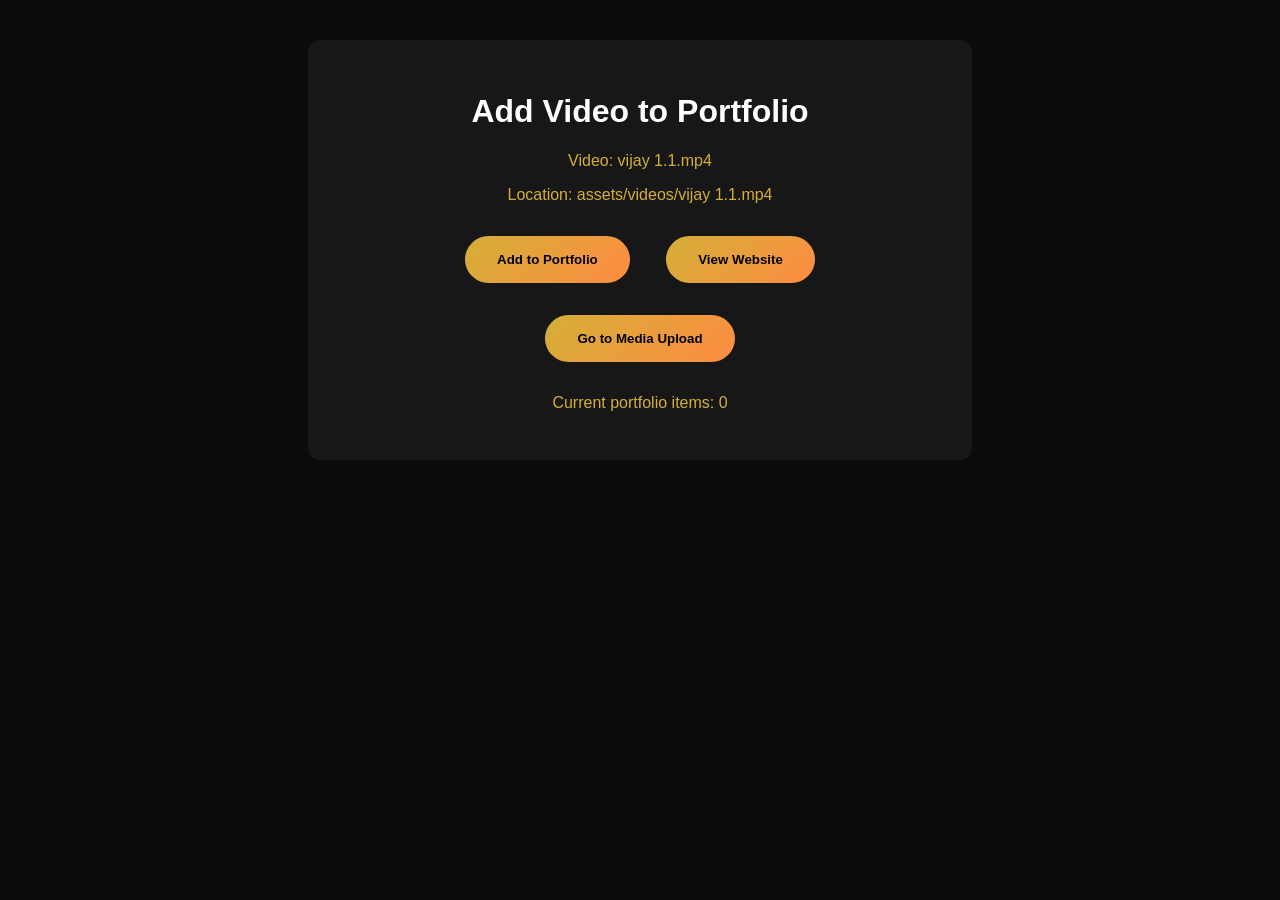
<file: add-video-to-portfolio.html>
<!DOCTYPE html>
<html lang="en">
<head>
    <meta charset="UTF-8">
    <meta name="viewport" content="width=device-width, initial-scale=1.0">
    <title>Add Video to Portfolio</title>
    <style>
        body {
            font-family: Arial, sans-serif;
            background: #0B0B0B;
            color: #fff;
            padding: 2rem;
            text-align: center;
        }
        .container {
            max-width: 600px;
            margin: 0 auto;
            background: rgba(255, 255, 255, 0.05);
            padding: 2rem;
            border-radius: 12px;
        }
        button {
            background: linear-gradient(135deg, #D4AF37, #FF8C42);
            color: #000;
            padding: 1rem 2rem;
            border: none;
            border-radius: 50px;
            font-weight: 700;
            cursor: pointer;
            margin: 1rem;
        }
        button:hover {
            transform: scale(1.05);
        }
        .success {
            color: #4bff4b;
            margin-top: 1rem;
        }
        .info {
            color: #D4AF37;
            margin: 1rem 0;
        }
    </style>
</head>
<body>
    <div class="container">
        <h1>Add Video to Portfolio</h1>
        <p class="info">Video: vijay 1.1.mp4</p>
        <p class="info">Location: assets/videos/vijay 1.1.mp4</p>
        
        <button onclick="addVideoToPortfolio()">Add to Portfolio</button>
        <button onclick="window.location.href='index.html'">View Website</button>
        <button onclick="window.location.href='admin/media-upload.html'">Go to Media Upload</button>
        
        <div id="message"></div>
    </div>
    
    <script>
        function addVideoToPortfolio() {
            // Get existing media
            let uploadedMedia = JSON.parse(localStorage.getItem('uploaded_media')) || [];
            
            // Add video
            const videoData = {
                name: 'vijay 1.1.mp4',
                url: 'assets/videos/vijay 1.1.mp4',
                type: 'video/mp4',
                size: 0, // Unknown size
                timestamp: Date.now(),
                isLocal: true
            };
            
            // Check if already exists
            const exists = uploadedMedia.some(item => item.url === videoData.url);
            
            if (exists) {
                document.getElementById('message').innerHTML = '<p style="color: orange;">⚠️ Video already exists in portfolio!</p>';
            } else {
                uploadedMedia.push(videoData);
                localStorage.setItem('uploaded_media', JSON.stringify(uploadedMedia));
                document.getElementById('message').innerHTML = '<p class="success">✅ Video added to portfolio successfully!</p><p>Refresh the main website to see it.</p>';
            }
        }
        
        // Show current portfolio count
        window.onload = function() {
            const uploadedMedia = JSON.parse(localStorage.getItem('uploaded_media')) || [];
            document.getElementById('message').innerHTML = `<p class="info">Current portfolio items: ${uploadedMedia.length}</p>`;
        }
    </script>
</body>
</html>
</file>
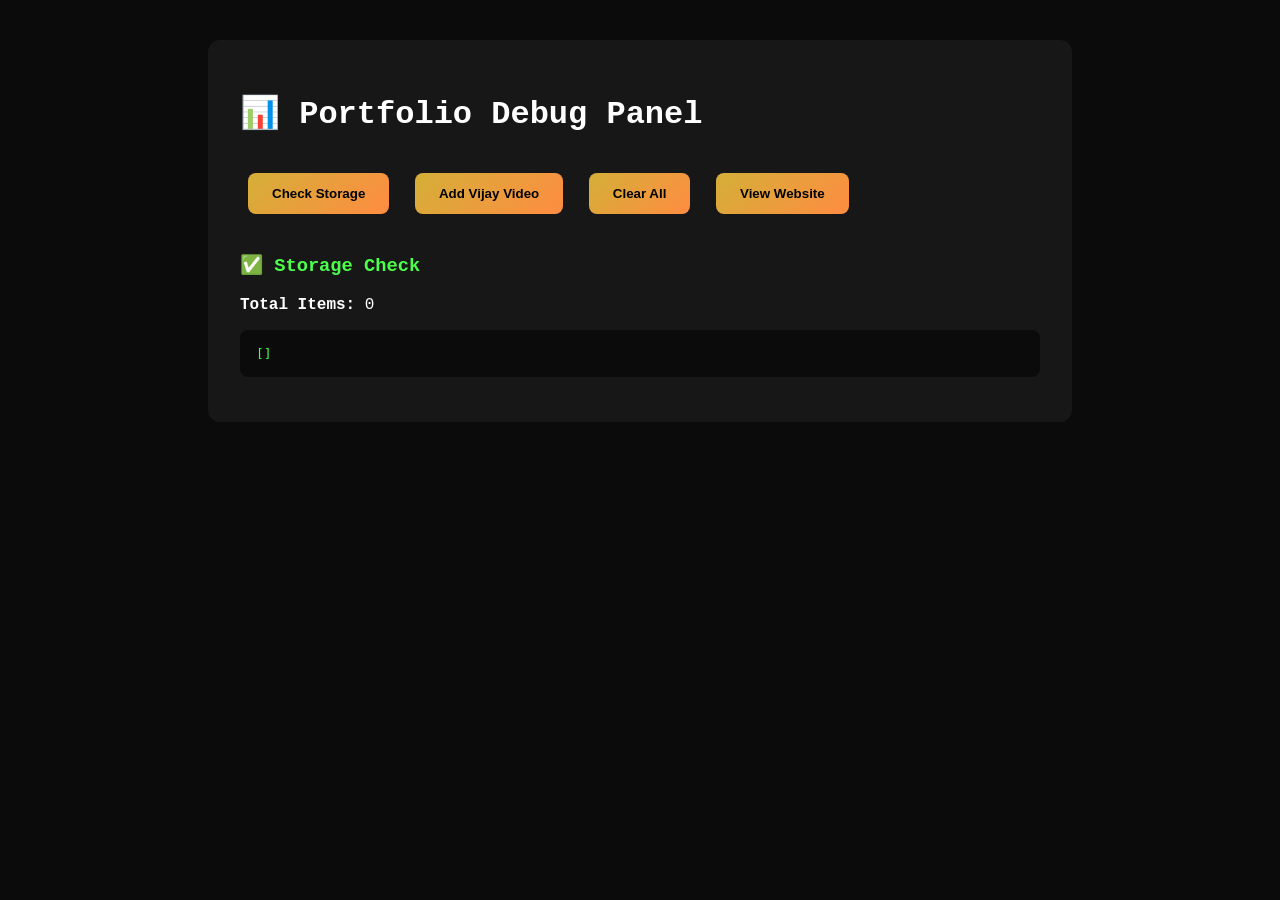
<file: check-portfolio.html>
<!DOCTYPE html>
<html lang="en">
<head>
    <meta charset="UTF-8">
    <meta name="viewport" content="width=device-width, initial-scale=1.0">
    <title>Portfolio Debug</title>
    <style>
        body {
            font-family: 'Courier New', monospace;
            background: #0B0B0B;
            color: #fff;
            padding: 2rem;
        }
        .container {
            max-width: 800px;
            margin: 0 auto;
            background: rgba(255, 255, 255, 0.05);
            padding: 2rem;
            border-radius: 12px;
        }
        button {
            background: linear-gradient(135deg, #D4AF37, #FF8C42);
            color: #000;
            padding: 0.8rem 1.5rem;
            border: none;
            border-radius: 8px;
            font-weight: 700;
            cursor: pointer;
            margin: 0.5rem;
        }
        pre {
            background: rgba(0, 0, 0, 0.5);
            padding: 1rem;
            border-radius: 8px;
            overflow-x: auto;
            color: #4bff4b;
        }
        .success { color: #4bff4b; }
        .error { color: #ff4b4b; }
        .warning { color: #FFD700; }
    </style>
</head>
<body>
    <div class="container">
        <h1>📊 Portfolio Debug Panel</h1>
        
        <div style="margin: 2rem 0;">
            <button onclick="checkStorage()">Check Storage</button>
            <button onclick="addVijayVideo()">Add Vijay Video</button>
            <button onclick="clearStorage()">Clear All</button>
            <button onclick="window.location.href='index.html'">View Website</button>
        </div>
        
        <div id="output"></div>
    </div>
    
    <script>
        function checkStorage() {
            const output = document.getElementById('output');
            const uploadedMedia = JSON.parse(localStorage.getItem('uploaded_media')) || [];
            
            output.innerHTML = `
                <h3 class="success">✅ Storage Check</h3>
                <p><strong>Total Items:</strong> ${uploadedMedia.length}</p>
                <pre>${JSON.stringify(uploadedMedia, null, 2)}</pre>
            `;
        }
        
        function addVijayVideo() {
            let uploadedMedia = JSON.parse(localStorage.getItem('uploaded_media')) || [];
            
            const vijayVideo = {
                name: 'vijay 1.1.mp4',
                url: 'assets/videos/vijay 1.1.mp4',
                type: 'video/mp4',
                size: 0,
                timestamp: Date.now(),
                isLocal: true,
                isProjectFile: true
            };
            
            // Check if exists
            const exists = uploadedMedia.some(item => item.url === vijayVideo.url);
            
            if (exists) {
                document.getElementById('output').innerHTML = `
                    <h3 class="warning">⚠️ Already Exists</h3>
                    <p>Vijay video is already in portfolio</p>
                `;
            } else {
                uploadedMedia.push(vijayVideo);
                localStorage.setItem('uploaded_media', JSON.stringify(uploadedMedia));
                
                document.getElementById('output').innerHTML = `
                    <h3 class="success">✅ Added Successfully</h3>
                    <p>Vijay video added to portfolio</p>
                    <p><strong>Total Items:</strong> ${uploadedMedia.length}</p>
                `;
            }
            
            setTimeout(checkStorage, 1000);
        }
        
        function clearStorage() {
            if (confirm('Clear all portfolio items?')) {
                localStorage.removeItem('uploaded_media');
                document.getElementById('output').innerHTML = `
                    <h3 class="success">✅ Cleared</h3>
                    <p>All portfolio items removed</p>
                `;
            }
        }
        
        // Auto-check on load
        window.onload = checkStorage;
    </script>
</body>
</html>
</file>
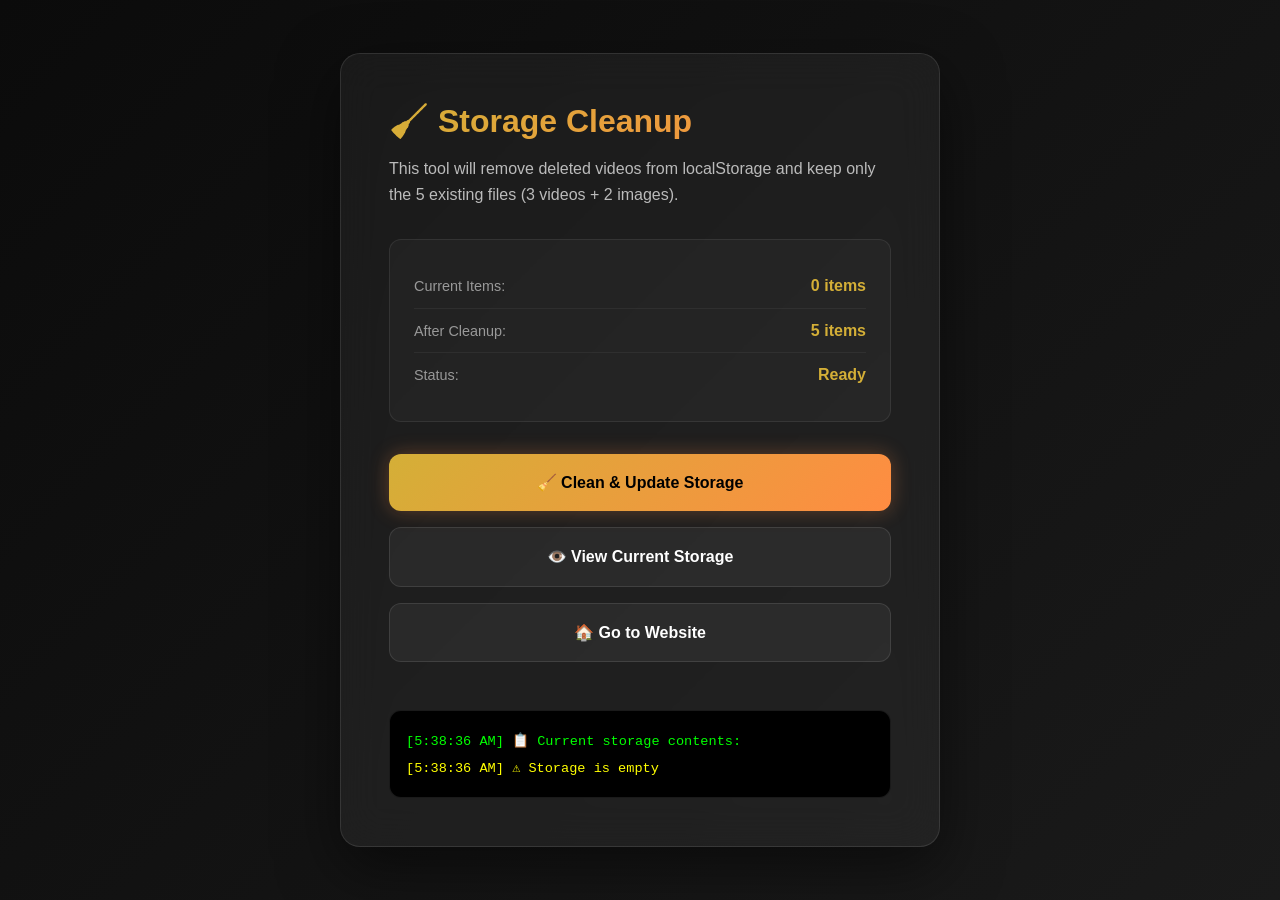
<file: cleanup-storage.html>
<!DOCTYPE html>
<html lang="en">
<head>
    <meta charset="UTF-8">
    <meta name="viewport" content="width=device-width, initial-scale=1.0">
    <title>Cleanup Storage - PHOTOLOGY</title>
    <style>
        * {
            margin: 0;
            padding: 0;
            box-sizing: border-box;
        }
        
        body {
            font-family: 'Arial', sans-serif;
            background: linear-gradient(135deg, #0B0B0B, #1a1a1a);
            color: #fff;
            min-height: 100vh;
            display: flex;
            align-items: center;
            justify-content: center;
            padding: 2rem;
        }
        
        .container {
            max-width: 600px;
            width: 100%;
            background: rgba(255, 255, 255, 0.05);
            backdrop-filter: blur(20px);
            border: 1px solid rgba(255, 255, 255, 0.1);
            border-radius: 20px;
            padding: 3rem;
            box-shadow: 0 20px 60px rgba(0, 0, 0, 0.5);
        }
        
        h1 {
            font-size: 2rem;
            margin-bottom: 1rem;
            background: linear-gradient(135deg, #D4AF37, #FF8C42);
            -webkit-background-clip: text;
            -webkit-text-fill-color: transparent;
            background-clip: text;
        }
        
        p {
            color: #bbb;
            margin-bottom: 2rem;
            line-height: 1.6;
        }
        
        .status {
            background: rgba(255, 255, 255, 0.03);
            border: 1px solid rgba(255, 255, 255, 0.08);
            border-radius: 12px;
            padding: 1.5rem;
            margin-bottom: 2rem;
        }
        
        .status-item {
            display: flex;
            justify-content: space-between;
            align-items: center;
            padding: 0.8rem 0;
            border-bottom: 1px solid rgba(255, 255, 255, 0.05);
        }
        
        .status-item:last-child {
            border-bottom: none;
        }
        
        .status-label {
            color: #999;
            font-size: 0.9rem;
        }
        
        .status-value {
            color: #D4AF37;
            font-weight: 600;
        }
        
        .btn {
            width: 100%;
            padding: 1.2rem;
            border: none;
            border-radius: 12px;
            font-size: 1rem;
            font-weight: 700;
            cursor: pointer;
            transition: all 0.3s ease;
            margin-bottom: 1rem;
        }
        
        .btn-primary {
            background: linear-gradient(135deg, #D4AF37, #FF8C42);
            color: #000;
            box-shadow: 0 0 20px rgba(255, 140, 66, 0.3);
        }
        
        .btn-primary:hover {
            transform: translateY(-2px);
            box-shadow: 0 0 30px rgba(255, 140, 66, 0.5);
        }
        
        .btn-secondary {
            background: rgba(255, 255, 255, 0.05);
            color: #fff;
            border: 1px solid rgba(255, 255, 255, 0.1);
        }
        
        .btn-secondary:hover {
            background: rgba(255, 255, 255, 0.08);
        }
        
        .log {
            background: #000;
            border: 1px solid rgba(255, 255, 255, 0.1);
            border-radius: 12px;
            padding: 1rem;
            margin-top: 2rem;
            max-height: 200px;
            overflow-y: auto;
            font-family: 'Courier New', monospace;
            font-size: 0.85rem;
            display: none;
        }
        
        .log.show {
            display: block;
        }
        
        .log-item {
            padding: 0.3rem 0;
            color: #0f0;
        }
        
        .log-item.error {
            color: #f00;
        }
        
        .log-item.warning {
            color: #ff0;
        }
    </style>
</head>
<body>
    <div class="container">
        <h1>🧹 Storage Cleanup</h1>
        <p>This tool will remove deleted videos from localStorage and keep only the 5 existing files (3 videos + 2 images).</p>
        
        <div class="status">
            <div class="status-item">
                <span class="status-label">Current Items:</span>
                <span class="status-value" id="currentCount">Loading...</span>
            </div>
            <div class="status-item">
                <span class="status-label">After Cleanup:</span>
                <span class="status-value">5 items</span>
            </div>
            <div class="status-item">
                <span class="status-label">Status:</span>
                <span class="status-value" id="status">Ready</span>
            </div>
        </div>
        
        <button class="btn btn-primary" onclick="cleanupStorage()">
            🧹 Clean & Update Storage
        </button>
        
        <button class="btn btn-secondary" onclick="viewCurrent()">
            👁️ View Current Storage
        </button>
        
        <button class="btn btn-secondary" onclick="goToWebsite()">
            🏠 Go to Website
        </button>
        
        <div class="log" id="log"></div>
    </div>
    
    <script>
        // Correct file list (only existing files)
        const correctVideos = [
            'vijay 1.1.mp4',
            '3.mp4',
            'lagan geet highlight 1.mp4'
        ];
        
        const correctImages = [
            { name: '_sufi night ( birthdat ).jpg', type: 'image/jpeg' },
            { name: '_hanumant events officia poster.png', type: 'image/png' }
        ];
        
        // Deleted videos to remove
        const deletedVideos = [
            'ayush 1.mp4',
            'chintan jumkha.mp4',
            'deepak 1.mp4',
            'jara so 0.mp4',
            'vanadan.mp4',
            'HELLO SURAT 1.1.mp4',
            'himaksh.mp4'
        ];
        
        function log(message, type = 'info') {
            const logDiv = document.getElementById('log');
            logDiv.classList.add('show');
            const item = document.createElement('div');
            item.className = `log-item ${type}`;
            item.textContent = `[${new Date().toLocaleTimeString()}] ${message}`;
            logDiv.appendChild(item);
            logDiv.scrollTop = logDiv.scrollHeight;
        }
        
        function updateCount() {
            const media = JSON.parse(localStorage.getItem('uploaded_media')) || [];
            document.getElementById('currentCount').textContent = `${media.length} items`;
        }
        
        function cleanupStorage() {
            log('🧹 Starting cleanup...', 'info');
            document.getElementById('status').textContent = 'Cleaning...';
            
            // Get current media
            const currentMedia = JSON.parse(localStorage.getItem('uploaded_media')) || [];
            log(`📊 Found ${currentMedia.length} items in storage`, 'info');
            
            // Create new clean list
            const cleanMedia = [];
            
            // Add correct videos
            correctVideos.forEach(videoName => {
                const videoPath = `assets/videos/${videoName}`;
                
                // Check if already exists
                const exists = currentMedia.find(item => item.url === videoPath);
                
                if (exists) {
                    log(`✅ Keeping: ${videoName}`, 'info');
                    cleanMedia.push(exists);
                } else {
                    log(`➕ Adding: ${videoName}`, 'info');
                    cleanMedia.push({
                        name: videoName,
                        url: videoPath,
                        type: 'video/mp4',
                        size: 0,
                        timestamp: Date.now(),
                        isLocal: true,
                        isProjectFile: true
                    });
                }
            });
            
            // Add correct images
            correctImages.forEach(image => {
                const imagePath = `assets/images/${image.name}`;
                
                // Check if already exists
                const exists = currentMedia.find(item => item.url === imagePath);
                
                if (exists) {
                    log(`✅ Keeping: ${image.name}`, 'info');
                    cleanMedia.push(exists);
                } else {
                    log(`➕ Adding: ${image.name}`, 'info');
                    cleanMedia.push({
                        name: image.name,
                        url: imagePath,
                        type: image.type,
                        size: 0,
                        timestamp: Date.now(),
                        isLocal: true,
                        isProjectFile: true
                    });
                }
            });
            
            // Log removed items
            currentMedia.forEach(item => {
                const isCorrect = cleanMedia.find(clean => clean.url === item.url);
                if (!isCorrect) {
                    log(`🗑️ Removing: ${item.name}`, 'warning');
                }
            });
            
            // Save clean list
            localStorage.setItem('uploaded_media', JSON.stringify(cleanMedia));
            
            log(`✅ Cleanup complete! Now ${cleanMedia.length} items`, 'info');
            document.getElementById('status').textContent = 'Complete!';
            updateCount();
            
            setTimeout(() => {
                alert('✅ Storage cleaned successfully!\n\n' +
                      `Removed: ${currentMedia.length - cleanMedia.length} items\n` +
                      `Current: ${cleanMedia.length} items (3 videos + 2 images)\n\n` +
                      'Refresh the website to see changes.');
            }, 500);
        }
        
        function viewCurrent() {
            const media = JSON.parse(localStorage.getItem('uploaded_media')) || [];
            log('📋 Current storage contents:', 'info');
            
            if (media.length === 0) {
                log('⚠️ Storage is empty', 'warning');
            } else {
                media.forEach((item, index) => {
                    log(`${index + 1}. ${item.name} (${item.type})`, 'info');
                });
            }
        }
        
        function goToWebsite() {
            window.location.href = 'index.html';
        }
        
        // Update count on load
        updateCount();
        
        // Auto-log current status
        setTimeout(() => {
            viewCurrent();
        }, 500);
    </script>
</body>
</html>
</file>
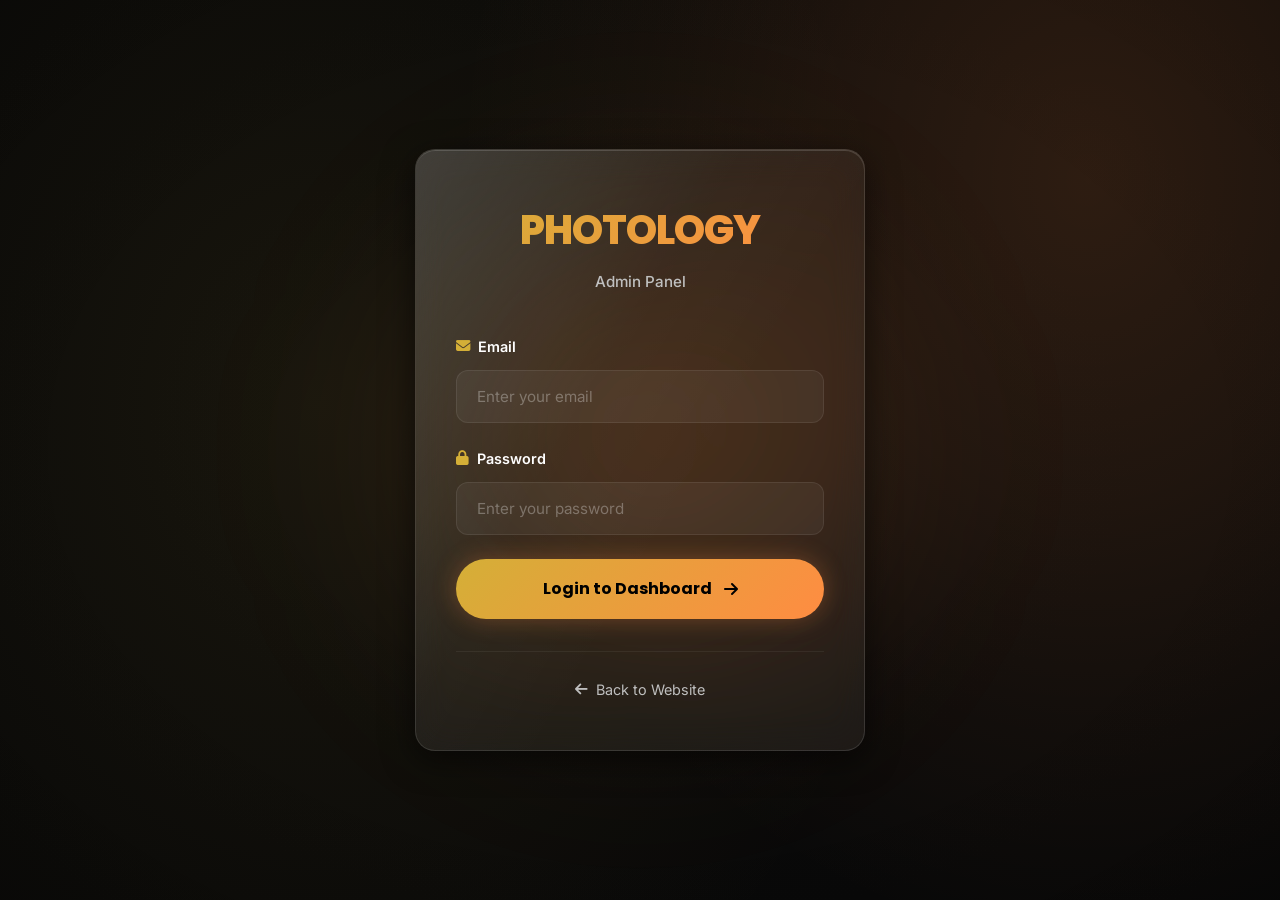
<file: admin/login.html>
<!DOCTYPE html>
<html lang="en">
<head>
    <meta charset="UTF-8">
    <meta name="viewport" content="width=device-width, initial-scale=1.0">
    <title>Admin Login - PHOTOLOGY</title>
    <link rel="stylesheet" href="admin-style.css">
    <link rel="preconnect" href="https://fonts.googleapis.com">
    <link rel="preconnect" href="https://fonts.gstatic.com" crossorigin>
    <link href="https://fonts.googleapis.com/css2?family=Poppins:wght@300;400;500;600;700;800;900&family=Inter:wght@300;400;500;600;700&display=swap" rel="stylesheet">
    <link rel="stylesheet" href="https://cdnjs.cloudflare.com/ajax/libs/font-awesome/6.4.0/css/all.min.css">
</head>
<body>
    <div class="login-wrapper">
        <!-- Background Glow -->
        <div class="background-glow"></div>
        
        <!-- Login Container -->
        <div class="login-container glass-card">
            <div class="login-header">
                <h1 class="logo">PHOTOLOGY</h1>
                <p class="subtitle">Admin Panel</p>
            </div>
            
            <form class="login-form" id="loginForm">
                <div class="form-group">
                    <label for="email">
                        <i class="fas fa-envelope"></i>
                        Email
                    </label>
                    <input type="email" id="email" placeholder="Enter your email" required>
                </div>
                
                <div class="form-group">
                    <label for="password">
                        <i class="fas fa-lock"></i>
                        Password
                    </label>
                    <input type="password" id="password" placeholder="Enter your password" required>
                </div>
                
                <button type="submit" class="login-button">
                    <span>Login to Dashboard</span>
                    <i class="fas fa-arrow-right"></i>
                </button>
            </form>
            
            <div class="login-footer">
                <a href="../index.html" class="back-link">
                    <i class="fas fa-arrow-left"></i>
                    Back to Website
                </a>
            </div>
        </div>
        
        <!-- Success Toast -->
        <div class="error-toast" id="successToast" style="background: rgba(75, 255, 75, 0.15); border-color: rgba(75, 255, 75, 0.3);">
            <i class="fas fa-check-circle" style="color: #4bff4b;"></i>
            <span id="successMessage" style="color: #4bff4b;">Login successful!</span>
        </div>
    </div>
    
    <!-- Login Script -->
    <script>
        const loginForm = document.getElementById('loginForm');
        const successToast = document.getElementById('successToast');
        
        // Check if already logged in
        const isLoggedIn = localStorage.getItem('photology_admin_logged_in');
        if (isLoggedIn === 'true') {
            window.location.href = 'dashboard.html';
        }
        
        // Fixed Admin Credentials
        const ADMIN_EMAIL = 'pranavgiri81412@gmail.com';
        const ADMIN_PASSWORD = 'Pranav4818';
        
        loginForm.addEventListener('submit', async (e) => {
            e.preventDefault();
            
            const email = document.getElementById('email').value;
            const password = document.getElementById('password').value;
            const submitButton = loginForm.querySelector('.login-button');
            
            // Disable button
            submitButton.disabled = true;
            submitButton.innerHTML = '<span>Logging in...</span><i class="fas fa-spinner fa-spin"></i>';
            
            // Validate credentials
            setTimeout(() => {
                if (email === ADMIN_EMAIL && password === ADMIN_PASSWORD) {
                    // Store login state
                    localStorage.setItem('photology_admin_logged_in', 'true');
                    localStorage.setItem('photology_admin_email', email);
                    
                    // Show success message
                    successToast.classList.add('show');
                    
                    // Redirect to dashboard
                    setTimeout(() => {
                        window.location.href = 'dashboard.html';
                    }, 1000);
                } else {
                    // Show error
                    alert('❌ Invalid credentials!\n\nEmail: pranavgiri81412@gmail.com\nPassword: Pranav4818');
                    
                    // Re-enable button
                    submitButton.disabled = false;
                    submitButton.innerHTML = '<span>Login to Dashboard</span><i class="fas fa-arrow-right"></i>';
                }
            }, 800);
        });
    </script>
</body>
</html>
</file>
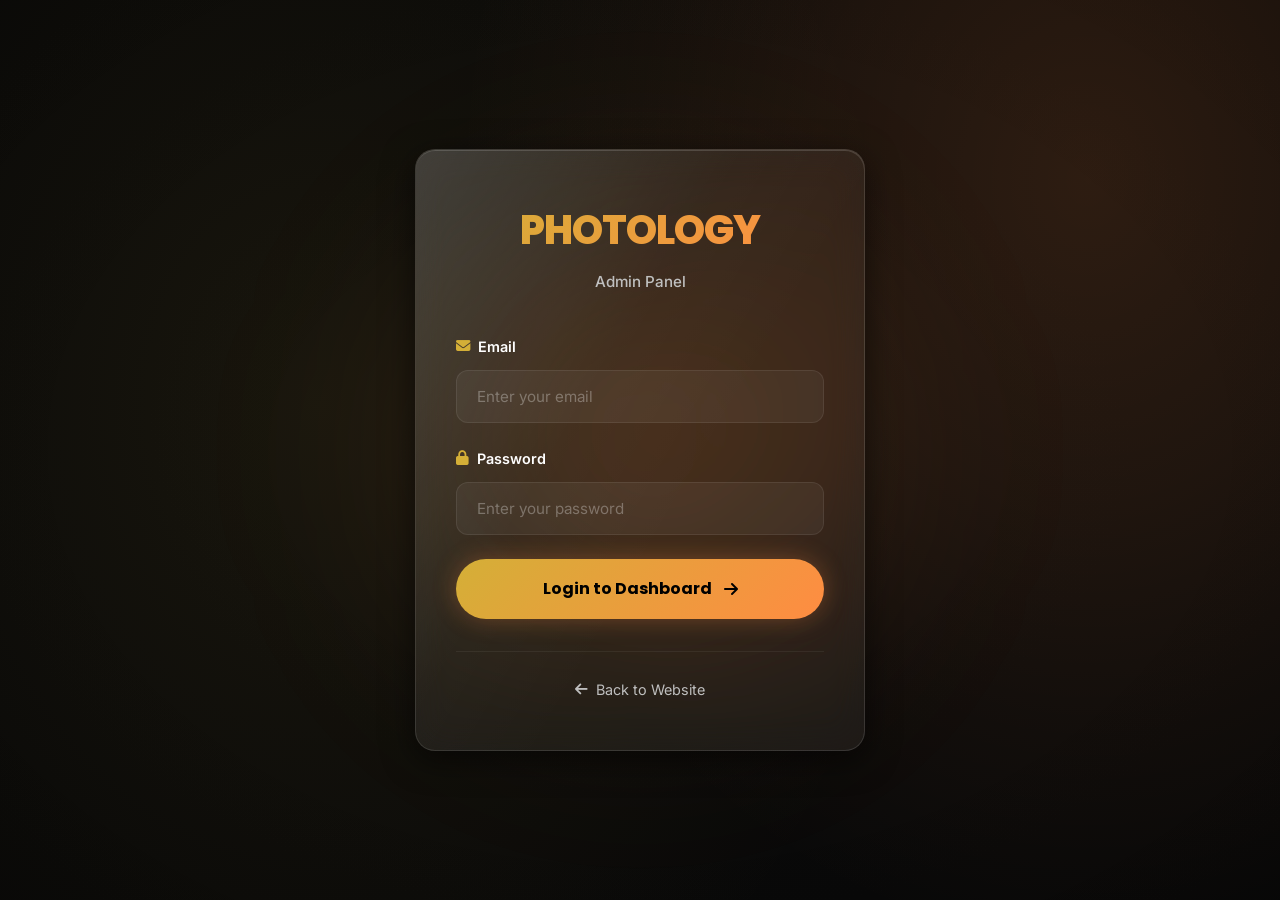
<file: admin/pricing.html>
<!DOCTYPE html>
<html lang="en">
<head>
    <meta charset="UTF-8">
    <meta name="viewport" content="width=device-width, initial-scale=1.0">
    <title>Pricing - PHOTOLOGY Admin</title>
    <link rel="stylesheet" href="admin-style.css">
    <link rel="preconnect" href="https://fonts.googleapis.com">
    <link rel="preconnect" href="https://fonts.gstatic.com" crossorigin>
    <link href="https://fonts.googleapis.com/css2?family=Poppins:wght@300;400;500;600;700;800;900&family=Inter:wght@300;400;500;600;700&display=swap" rel="stylesheet">
    <link rel="stylesheet" href="https://cdnjs.cloudflare.com/ajax/libs/font-awesome/6.4.0/css/all.min.css">
</head>
<body>
    <div class="dashboard-wrapper">
        <!-- Sidebar -->
        <aside class="sidebar">
            <div class="sidebar-header">
                <h1 class="sidebar-logo">PHOTOLOGY</h1>
                <p class="sidebar-subtitle">Admin Panel</p>
            </div>
            
            <nav>
                <ul class="sidebar-nav">
                    <li class="nav-item">
                        <a href="dashboard.html" class="nav-link">
                            <i class="fas fa-chart-line"></i>
                            <span>Dashboard</span>
                        </a>
                    </li>
                    <li class="nav-item">
                        <a href="messages.html" class="nav-link">
                            <i class="fas fa-envelope"></i>
                            <span>Messages</span>
                        </a>
                    </li>
                    <li class="nav-item">
                        <a href="media-upload.html" class="nav-link">
                            <i class="fas fa-cloud-upload-alt"></i>
                            <span>Media Upload</span>
                        </a>
                    </li>
                    <li class="nav-item">
                        <a href="pricing.html" class="nav-link active">
                            <i class="fas fa-tag"></i>
                            <span>Pricing</span>
                        </a>
                    </li>
                    <li class="nav-item">
                        <a href="settings.html" class="nav-link">
                            <i class="fas fa-cog"></i>
                            <span>Settings</span>
                        </a>
                    </li>
                </ul>
            </nav>
            
            <button class="logout-button" id="logoutBtn">
                <i class="fas fa-sign-out-alt"></i>
                <span>Logout</span>
            </button>
        </aside>
        
        <!-- Main Content -->
        <main class="main-content">
            <div class="content-header">
                <h1 class="page-title">Pricing Management</h1>
                <p class="page-subtitle">Update your pricing plans</p>
            </div>
            
            <!-- Pricing Plans -->
            <div class="content-section">
                <div class="stats-grid" id="pricingGrid">
                    <!-- Pricing cards will be loaded here -->
                </div>
            </div>
        </main>
    </div>
    
    <!-- Edit Modal -->
    <div class="modal" id="pricingModal">
        <div class="modal-content glass-card">
            <div class="modal-header">
                <h2 class="modal-title">Edit Pricing Plan</h2>
                <button class="close-modal" onclick="closeModal()">
                    <i class="fas fa-times"></i>
                </button>
            </div>
            
            <form class="modal-form" id="pricingForm">
                <input type="hidden" id="planIndex">
                
                <div class="form-group">
                    <label for="planName">Plan Name</label>
                    <input type="text" id="planName" required>
                </div>
                
                <div class="form-group">
                    <label for="planFeatures">Features (one per line)</label>
                    <textarea id="planFeatures" rows="6" required></textarea>
                </div>
                
                <div class="modal-actions">
                    <button type="submit" class="btn-primary">
                        <i class="fas fa-save"></i> Save Changes
                    </button>
                    <button type="button" class="btn-secondary" onclick="closeModal()">
                        Cancel
                    </button>
                </div>
            </form>
        </div>
    </div>
    
    <script>
        // Check authentication
        const isLoggedIn = localStorage.getItem('photology_admin_logged_in');
        if (isLoggedIn !== 'true') {
            window.location.href = 'login.html';
        }
        
        // Logout
        document.getElementById('logoutBtn').addEventListener('click', () => {
            localStorage.removeItem('photology_admin_logged_in');
            localStorage.removeItem('photology_admin_email');
            window.location.href = 'login.html';
        });
        
        // Pricing data
        let pricingPlans = JSON.parse(localStorage.getItem('pricing_plans')) || [
            {
                name: 'Starter',
                features: ['10 Reels', 'Basic Editing', 'Color Grading', 'Music & SFX'],
                featured: false
            },
            {
                name: 'Growth',
                features: ['20 Reels', 'Advanced Editing', 'Content Strategy', 'Posting Schedule', 'Analytics Report'],
                featured: true
            },
            {
                name: 'Premium',
                features: ['Full Shoot + Reels', 'Premium Editing', 'Influencer Marketing', 'Campaign Management', 'Dedicated Manager'],
                featured: false
            }
        ];
        
        function displayPricing() {
            const grid = document.getElementById('pricingGrid');
            
            grid.innerHTML = pricingPlans.map((plan, index) => `
                <div class="glass-card" style="padding: 2rem; ${plan.featured ? 'border: 2px solid var(--gold);' : ''}">
                    ${plan.featured ? '<div style="position: absolute; top: -12px; left: 50%; transform: translateX(-50%); background: linear-gradient(135deg, var(--gold), var(--orange)); color: #000; padding: 0.4rem 1rem; border-radius: 50px; font-weight: 700; font-size: 0.75rem;">POPULAR</div>' : ''}
                    <h3 style="font-family: Poppins; font-size: 1.5rem; font-weight: 700; color: var(--gold); margin-bottom: 1.5rem; text-align: center;">
                        ${plan.name}
                    </h3>
                    <ul style="list-style: none; margin-bottom: 2rem;">
                        ${plan.features.map(f => `
                            <li style="padding: 0.75rem 0; border-bottom: 1px solid rgba(255,255,255,0.06); color: var(--text-secondary); display: flex; align-items: center; gap: 0.75rem;">
                                <i class="fas fa-check" style="color: var(--gold);"></i>
                                ${f}
                            </li>
                        `).join('')}
                    </ul>
                    <button class="btn-edit" onclick="editPlan(${index})" style="width: 100%;">
                        <i class="fas fa-edit"></i> Edit Plan
                    </button>
                </div>
            `).join('');
        }
        
        function editPlan(index) {
            const plan = pricingPlans[index];
            document.getElementById('planIndex').value = index;
            document.getElementById('planName').value = plan.name;
            document.getElementById('planFeatures').value = plan.features.join('\n');
            document.getElementById('pricingModal').classList.add('active');
        }
        
        function closeModal() {
            document.getElementById('pricingModal').classList.remove('active');
        }
        
        document.getElementById('pricingForm').addEventListener('submit', (e) => {
            e.preventDefault();
            
            const index = document.getElementById('planIndex').value;
            const name = document.getElementById('planName').value;
            const features = document.getElementById('planFeatures').value.split('\n').filter(f => f.trim());
            
            pricingPlans[index].name = name;
            pricingPlans[index].features = features;
            
            localStorage.setItem('pricing_plans', JSON.stringify(pricingPlans));
            displayPricing();
            closeModal();
            
            // Trigger storage event for main website
            window.dispatchEvent(new StorageEvent('storage', {
                key: 'pricing_plans',
                newValue: JSON.stringify(pricingPlans)
            }));
            
            alert('Pricing updated! Refresh the main website to see changes.');
        });
        
        // Load pricing on page load
        displayPricing();
    </script>
</body>
</html>
</file>
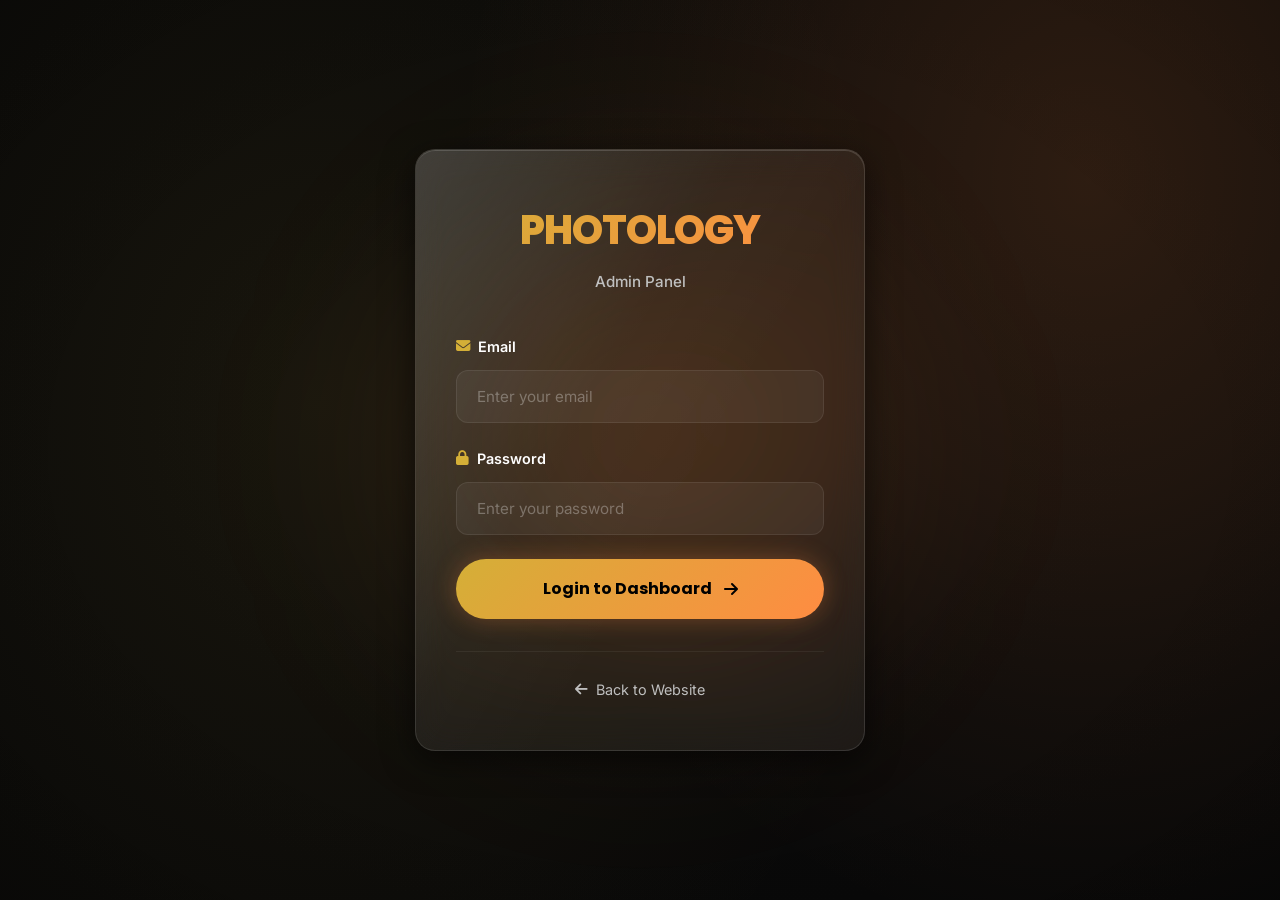
<file: admin/settings.html>
<!DOCTYPE html>
<html lang="en">
<head>
    <meta charset="UTF-8">
    <meta name="viewport" content="width=device-width, initial-scale=1.0">
    <title>Settings - PHOTOLOGY Admin</title>
    <link rel="stylesheet" href="admin-style.css">
    <link rel="preconnect" href="https://fonts.googleapis.com">
    <link rel="preconnect" href="https://fonts.gstatic.com" crossorigin>
    <link href="https://fonts.googleapis.com/css2?family=Poppins:wght@300;400;500;600;700;800;900&family=Inter:wght@300;400;500;600;700&display=swap" rel="stylesheet">
    <link rel="stylesheet" href="https://cdnjs.cloudflare.com/ajax/libs/font-awesome/6.4.0/css/all.min.css">
    
    <style>
        /* Settings Specific Styles */
        .settings-tabs {
            display: flex;
            gap: 1rem;
            margin-bottom: 2rem;
            overflow-x: auto;
            padding-bottom: 0.5rem;
        }
        
        .settings-tabs::-webkit-scrollbar {
            height: 4px;
        }
        
        .settings-tabs::-webkit-scrollbar-track {
            background: rgba(255, 255, 255, 0.05);
            border-radius: 4px;
        }
        
        .settings-tabs::-webkit-scrollbar-thumb {
            background: var(--gold);
            border-radius: 4px;
        }
        
        .tab-button {
            padding: 0.9rem 1.75rem;
            background: rgba(255, 255, 255, 0.04);
            border: 1px solid rgba(255, 255, 255, 0.08);
            border-radius: 12px;
            color: var(--text-secondary);
            font-weight: 600;
            cursor: pointer;
            transition: all 0.3s ease;
            white-space: nowrap;
            display: flex;
            align-items: center;
            gap: 0.5rem;
        }
        
        .tab-button:hover {
            background: rgba(255, 255, 255, 0.06);
            color: var(--text-primary);
        }
        
        .tab-button.active {
            background: rgba(212, 175, 55, 0.15);
            border-color: var(--gold);
            color: var(--gold);
            box-shadow: 0 0 20px rgba(212, 175, 55, 0.2);
        }
        
        .tab-content {
            display: none;
        }
        
        .tab-content.active {
            display: block;
            animation: fadeIn 0.4s ease;
        }
        
        @keyframes fadeIn {
            from {
                opacity: 0;
                transform: translateY(10px);
            }
            to {
                opacity: 1;
                transform: translateY(0);
            }
        }
        
        .settings-grid {
            display: grid;
            grid-template-columns: repeat(auto-fit, minmax(300px, 1fr));
            gap: 1.5rem;
        }
        
        .settings-card {
            padding: 2rem;
        }
        
        .settings-card h3 {
            font-family: 'Poppins', sans-serif;
            font-size: 1.25rem;
            font-weight: 700;
            color: var(--text-primary);
            margin-bottom: 0.5rem;
            display: flex;
            align-items: center;
            gap: 0.75rem;
        }
        
        .settings-card h3 i {
            color: var(--gold);
            font-size: 1.1rem;
        }
        
        .settings-card p {
            color: var(--text-secondary);
            font-size: 0.9rem;
            margin-bottom: 1.5rem;
        }
        
        .settings-form {
            display: flex;
            flex-direction: column;
            gap: 1.25rem;
        }
        
        .form-row {
            display: flex;
            flex-direction: column;
            gap: 0.5rem;
        }
        
        .form-row label {
            color: var(--text-primary);
            font-weight: 600;
            font-size: 0.9rem;
        }
        
        .form-row input,
        .form-row textarea {
            padding: 0.9rem 1.25rem;
            background: rgba(255, 255, 255, 0.05);
            border: 1px solid rgba(255, 255, 255, 0.08);
            border-radius: 12px;
            color: var(--text-primary);
            font-family: 'Inter', sans-serif;
            font-size: 0.95rem;
            transition: all 0.3s ease;
        }
        
        .form-row textarea {
            resize: vertical;
            min-height: 100px;
        }
        
        .form-row input:focus,
        .form-row textarea:focus {
            outline: none;
            border-color: var(--gold);
            box-shadow: 0 0 20px rgba(212, 175, 55, 0.2);
        }
        
        .save-button {
            padding: 1rem 2rem;
            background: linear-gradient(135deg, var(--gold), var(--orange));
            border: none;
            border-radius: 12px;
            color: #000;
            font-weight: 700;
            cursor: pointer;
            transition: all 0.3s ease;
            display: flex;
            align-items: center;
            justify-content: center;
            gap: 0.75rem;
        }
        
        .save-button:hover {
            transform: translateY(-2px);
            box-shadow: 0 0 25px rgba(255, 140, 66, 0.4);
        }
        
        .danger-zone {
            background: rgba(255, 75, 75, 0.1);
            border: 1px solid rgba(255, 75, 75, 0.3);
            padding: 2rem;
            border-radius: 16px;
            margin-top: 2rem;
        }
        
        .danger-zone h3 {
            color: #ff4b4b;
            margin-bottom: 1rem;
        }
        
        .danger-button {
            padding: 0.9rem 1.75rem;
            background: rgba(255, 75, 75, 0.15);
            border: 1px solid rgba(255, 75, 75, 0.3);
            border-radius: 12px;
            color: #ff4b4b;
            font-weight: 600;
            cursor: pointer;
            transition: all 0.3s ease;
        }
        
        .danger-button:hover {
            background: rgba(255, 75, 75, 0.25);
            transform: translateY(-2px);
        }
        
        .status-indicator {
            display: inline-flex;
            align-items: center;
            gap: 0.5rem;
            padding: 0.5rem 1rem;
            background: rgba(75, 255, 75, 0.15);
            border: 1px solid rgba(75, 255, 75, 0.3);
            border-radius: 50px;
            color: #4bff4b;
            font-weight: 600;
            font-size: 0.85rem;
        }
        
        .status-indicator i {
            animation: pulse 2s infinite;
        }
        
        @keyframes pulse {
            0%, 100% {
                opacity: 1;
            }
            50% {
                opacity: 0.5;
            }
        }
        
        .quick-action-card {
            padding: 1.5rem;
            text-align: center;
            cursor: pointer;
            transition: all 0.3s ease;
        }
        
        .quick-action-card:hover {
            transform: translateY(-4px);
            box-shadow: 0 0 30px rgba(255, 140, 66, 0.2);
        }
        
        .quick-action-card i {
            font-size: 2rem;
            color: var(--gold);
            margin-bottom: 1rem;
        }
        
        .quick-action-card h4 {
            color: var(--text-primary);
            font-weight: 600;
            margin-bottom: 0.5rem;
        }
        
        .quick-action-card p {
            color: var(--text-secondary);
            font-size: 0.85rem;
            margin: 0;
        }
    </style>
</head>
<body>
    <div class="dashboard-wrapper">
        <!-- Sidebar -->
        <aside class="sidebar">
            <div class="sidebar-header">
                <h1 class="sidebar-logo">PHOTOLOGY</h1>
                <p class="sidebar-subtitle">Admin Panel</p>
            </div>
            
            <nav>
                <ul class="sidebar-nav">
                    <li class="nav-item">
                        <a href="dashboard.html" class="nav-link">
                            <i class="fas fa-chart-line"></i>
                            <span>Dashboard</span>
                        </a>
                    </li>
                    <li class="nav-item">
                        <a href="messages.html" class="nav-link">
                            <i class="fas fa-envelope"></i>
                            <span>Messages</span>
                        </a>
                    </li>
                    <li class="nav-item">
                        <a href="media-upload.html" class="nav-link">
                            <i class="fas fa-cloud-upload-alt"></i>
                            <span>Media Upload</span>
                        </a>
                    </li>
                    <li class="nav-item">
                        <a href="pricing.html" class="nav-link">
                            <i class="fas fa-tag"></i>
                            <span>Pricing</span>
                        </a>
                    </li>
                    <li class="nav-item">
                        <a href="settings.html" class="nav-link active">
                            <i class="fas fa-cog"></i>
                            <span>Settings</span>
                        </a>
                    </li>
                </ul>
            </nav>
            
            <button class="logout-button" id="logoutBtn">
                <i class="fas fa-sign-out-alt"></i>
                <span>Logout</span>
            </button>
        </aside>
        
        <!-- Main Content -->
        <main class="main-content">
            <div class="content-header">
                <h1 class="page-title">Settings</h1>
                <p class="page-subtitle">Manage your website configuration</p>
            </div>
            
            <!-- Settings Tabs -->
            <div class="settings-tabs">
                <button class="tab-button active" data-tab="general">
                    <i class="fas fa-home"></i>
                    General
                </button>
                <button class="tab-button" data-tab="contact">
                    <i class="fas fa-address-book"></i>
                    Contact Info
                </button>
                <button class="tab-button" data-tab="stats">
                    <i class="fas fa-chart-bar"></i>
                    Stats
                </button>
                <button class="tab-button" data-tab="content">
                    <i class="fas fa-file-alt"></i>
                    Content
                </button>
                <button class="tab-button" data-tab="social">
                    <i class="fas fa-share-alt"></i>
                    Social Links
                </button>
                <button class="tab-button" data-tab="advanced">
                    <i class="fas fa-cogs"></i>
                    Advanced
                </button>
            </div>
            
            <!-- Tab Content: General -->
            <div class="tab-content active" id="general">
                <div class="settings-grid">
                    <div class="quick-action-card glass-card" onclick="window.location.href='../index.html'">
                        <i class="fas fa-eye"></i>
                        <h4>View Website</h4>
                        <p>Open your live website</p>
                    </div>
                    
                    <div class="quick-action-card glass-card" onclick="window.location.href='messages.html'">
                        <i class="fas fa-envelope"></i>
                        <h4>Check Messages</h4>
                        <p>View contact submissions</p>
                    </div>
                    
                    <div class="quick-action-card glass-card" onclick="window.location.href='media-upload.html'">
                        <i class="fas fa-cloud-upload-alt"></i>
                        <h4>Upload Media</h4>
                        <p>Add images & videos</p>
                    </div>
                </div>
                
                <div class="settings-card glass-card" style="margin-top: 2rem;">
                    <h3><i class="fas fa-info-circle"></i> System Status</h3>
                    <p>Current system information and status</p>
                    
                    <div style="display: flex; flex-direction: column; gap: 1rem;">
                        <div style="display: flex; justify-content: space-between; align-items: center; padding: 1rem; background: rgba(255, 255, 255, 0.03); border-radius: 12px;">
                            <span style="color: var(--text-secondary);">Website Status</span>
                            <span class="status-indicator">
                                <i class="fas fa-circle"></i>
                                Online
                            </span>
                        </div>
                        
                        <div style="display: flex; justify-content: space-between; align-items: center; padding: 1rem; background: rgba(255, 255, 255, 0.03); border-radius: 12px;">
                            <span style="color: var(--text-secondary);">Firebase Connection</span>
                            <span class="status-indicator">
                                <i class="fas fa-circle"></i>
                                Connected
                            </span>
                        </div>
                        
                        <div style="display: flex; justify-content: space-between; align-items: center; padding: 1rem; background: rgba(255, 255, 255, 0.03); border-radius: 12px;">
                            <span style="color: var(--text-secondary);">Admin Email</span>
                            <span style="color: var(--gold); font-weight: 600;" id="adminEmail">Loading...</span>
                        </div>
                    </div>
                </div>
            </div>
            
            <!-- Tab Content: Contact Info -->
            <div class="tab-content" id="contact">
                <div class="settings-card glass-card">
                    <h3><i class="fas fa-address-book"></i> Contact Information</h3>
                    <p>Update your contact details displayed on the website</p>
                    
                    <form class="settings-form" id="contactForm">
                        <div class="form-row">
                            <label for="contactEmail">Email Address</label>
                            <input type="email" id="contactEmail" value="pranavgiri81412@gmail.com" required>
                        </div>
                        
                        <div class="form-row">
                            <label for="contactPhone">Phone Number</label>
                            <input type="tel" id="contactPhone" value="+91 99249 45660" required>
                        </div>
                        
                        <div class="form-row">
                            <label for="whatsappNumber">WhatsApp Number (with country code)</label>
                            <input type="tel" id="whatsappNumber" value="919924945660" required>
                            <small style="color: var(--text-secondary); font-size: 0.85rem;">Format: 919924945660 (no + or spaces)</small>
                        </div>
                        
                        <div class="form-row">
                            <label for="location">Location</label>
                            <input type="text" id="location" value="Surat, Gujarat" required>
                        </div>
                        
                        <button type="submit" class="save-button">
                            <i class="fas fa-save"></i>
                            Save Contact Info
                        </button>
                    </form>
                </div>
            </div>
            
            <!-- Tab Content: Stats -->
            <div class="tab-content" id="stats">
                <div class="settings-card glass-card">
                    <h3><i class="fas fa-chart-bar"></i> Website Statistics</h3>
                    <p>Update the stats displayed on your website</p>
                    
                    <form class="settings-form" id="statsForm">
                        <div class="form-row">
                            <label for="projectsCompleted">Projects Completed</label>
                            <input type="text" id="projectsCompleted" value="50k+" required>
                        </div>
                        
                        <div class="form-row">
                            <label for="totalViews">Total Views</label>
                            <input type="text" id="totalViews" value="1M+" required>
                        </div>
                        
                        <div class="form-row">
                            <label for="happyClients">Happy Clients</label>
                            <input type="text" id="happyClients" value="30+" required>
                        </div>
                        
                        <div class="form-row">
                            <label for="yearsExperience">Years Experience</label>
                            <input type="text" id="yearsExperience" value="3.5+" required>
                        </div>
                        
                        <button type="submit" class="save-button">
                            <i class="fas fa-save"></i>
                            Save Statistics
                        </button>
                    </form>
                </div>
            </div>
            
            <!-- Tab Content: Content -->
            <div class="tab-content" id="content">
                <div class="settings-card glass-card">
                    <h3><i class="fas fa-file-alt"></i> Website Content</h3>
                    <p>Update hero section and about content</p>
                    
                    <form class="settings-form" id="contentForm">
                        <div class="form-row">
                            <label for="heroTitle">Hero Title</label>
                            <input type="text" id="heroTitle" value="Cinematic Reels That Stop The Scroll" required>
                        </div>
                        
                        <div class="form-row">
                            <label for="heroSubtitle">Hero Subtitle</label>
                            <textarea id="heroSubtitle" rows="3" required>I create scroll-stopping Instagram reels that turn views into clients. From concept to final cut, I handle everything to make your brand unforgettable.</textarea>
                        </div>
                        
                        <div class="form-row">
                            <label for="aboutText">About Section Text</label>
                            <textarea id="aboutText" rows="6" required>I'm a cinematic content creator specializing in Instagram reels that drive real results. With 3.5+ years of experience, I've helped 30+ brands grow their presence through strategic, high-quality video content.

My approach combines storytelling, premium editing, and data-driven strategy to create reels that don't just look good—they convert. Every frame is crafted to capture attention and inspire action.</textarea>
                        </div>
                        
                        <button type="submit" class="save-button">
                            <i class="fas fa-save"></i>
                            Save Content
                        </button>
                    </form>
                </div>
            </div>
            
            <!-- Tab Content: Social Links -->
            <div class="tab-content" id="social">
                <div class="settings-card glass-card">
                    <h3><i class="fas fa-share-alt"></i> Social Media Links</h3>
                    <p>Update your social media profiles</p>
                    
                    <form class="settings-form" id="socialForm">
                        <div class="form-row">
                            <label for="instagramHandle">Instagram Handle</label>
                            <input type="text" id="instagramHandle" value="@photology_.009" required>
                        </div>
                        
                        <div class="form-row">
                            <label for="instagramUrl">Instagram Profile URL</label>
                            <input type="url" id="instagramUrl" value="https://instagram.com/photology_.009" required>
                        </div>
                        
                        <button type="submit" class="save-button">
                            <i class="fas fa-save"></i>
                            Save Social Links
                        </button>
                    </form>
                </div>
            </div>
            
            <!-- Tab Content: Advanced -->
            <div class="tab-content" id="advanced">
                <div class="settings-card glass-card">
                    <h3><i class="fas fa-cogs"></i> Advanced Settings</h3>
                    <p>Advanced configuration and data management</p>
                    
                    <div style="display: flex; flex-direction: column; gap: 1rem;">
                        <button class="save-button" onclick="exportData()">
                            <i class="fas fa-download"></i>
                            Export All Data
                        </button>
                        
                        <button class="save-button" style="background: rgba(255, 255, 255, 0.1);" onclick="window.open('https://console.firebase.google.com/project/agency-abe45', '_blank')">
                            <i class="fas fa-database"></i>
                            Open Firebase Console
                        </button>
                        
                        <button class="save-button" style="background: rgba(255, 255, 255, 0.1);" onclick="window.open('../index.html', '_blank')">
                            <i class="fas fa-external-link-alt"></i>
                            Preview Website
                        </button>
                    </div>
                </div>
                
                <!-- Danger Zone -->
                <div class="danger-zone">
                    <h3><i class="fas fa-exclamation-triangle"></i> Danger Zone</h3>
                    <p style="color: var(--text-secondary); margin-bottom: 1.5rem;">These actions cannot be undone. Please be careful.</p>
                    
                    <div style="display: flex; flex-direction: column; gap: 1rem;">
                        <button class="danger-button" onclick="resetSettings()">
                            <i class="fas fa-undo"></i>
                            Reset All Settings
                        </button>
                        
                        <button class="danger-button" onclick="clearCache()">
                            <i class="fas fa-trash"></i>
                            Clear Cache & Local Data
                        </button>
                    </div>
                </div>
            </div>
        </main>
    </div>
    
    <!-- Success Toast -->
    <div class="error-toast" id="successToast" style="background: rgba(75, 255, 75, 0.15); border-color: rgba(75, 255, 75, 0.3);">
        <i class="fas fa-check-circle" style="color: #4bff4b;"></i>
        <span id="successMessage" style="color: #4bff4b;">Settings saved successfully!</span>
    </div>
    
    <script>
        // Check authentication
        const isLoggedIn = localStorage.getItem('photology_admin_logged_in');
        if (isLoggedIn !== 'true') {
            window.location.href = 'login.html';
        }
        
        // Display admin email
        const adminEmail = localStorage.getItem('photology_admin_email');
        if (adminEmail) {
            document.getElementById('adminEmail').textContent = adminEmail;
        }
        
        // Logout
        document.getElementById('logoutBtn').addEventListener('click', () => {
            localStorage.removeItem('photology_admin_logged_in');
            localStorage.removeItem('photology_admin_email');
            window.location.href = 'login.html';
        });
        
        // Tab Switching
        const tabButtons = document.querySelectorAll('.tab-button');
        const tabContents = document.querySelectorAll('.tab-content');
        
        tabButtons.forEach(button => {
            button.addEventListener('click', () => {
                const tabName = button.getAttribute('data-tab');
                
                // Remove active class from all buttons and contents
                tabButtons.forEach(btn => btn.classList.remove('active'));
                tabContents.forEach(content => content.classList.remove('active'));
                
                // Add active class to clicked button and corresponding content
                button.classList.add('active');
                document.getElementById(tabName).classList.add('active');
            });
        });
        
        // Load saved settings
        function loadSettings() {
            const settings = JSON.parse(localStorage.getItem('website_settings')) || {
                contact: {
                    email: 'pranavgiri81412@gmail.com',
                    phone: '+91 99249 45660',
                    whatsapp: '919924945660',
                    location: 'Surat, Gujarat'
                },
                stats: {
                    projects: '50k+',
                    views: '1M+',
                    clients: '50+',
                    experience: '3.5+'
                },
                content: {
                    heroTitle: 'Cinematic Reels That Stop The Scroll',
                    heroSubtitle: 'I create scroll-stopping Instagram reels that turn views into clients. From concept to final cut, I handle everything to make your brand unforgettable.',
                    aboutText: 'I\'m a cinematic content creator specializing in Instagram reels that drive real results. With 3.5+ years of experience, I\'ve helped 30+ brands grow their presence through strategic, high-quality video content.\n\nMy approach combines storytelling, premium editing, and data-driven strategy to create reels that don\'t just look good—they convert. Every frame is crafted to capture attention and inspire action.'
                },
                social: {
                    instagramHandle: '@photology_.009',
                    instagramUrl: 'https://instagram.com/photology_.009'
                }
            };
            
            // Populate forms
            document.getElementById('contactEmail').value = settings.contact.email;
            document.getElementById('contactPhone').value = settings.contact.phone;
            document.getElementById('whatsappNumber').value = settings.contact.whatsapp;
            document.getElementById('location').value = settings.contact.location;
            
            document.getElementById('projectsCompleted').value = settings.stats.projects;
            document.getElementById('totalViews').value = settings.stats.views;
            document.getElementById('happyClients').value = settings.stats.clients;
            document.getElementById('yearsExperience').value = settings.stats.experience;
            
            document.getElementById('heroTitle').value = settings.content.heroTitle;
            document.getElementById('heroSubtitle').value = settings.content.heroSubtitle;
            document.getElementById('aboutText').value = settings.content.aboutText;
            
            document.getElementById('instagramHandle').value = settings.social.instagramHandle;
            document.getElementById('instagramUrl').value = settings.social.instagramUrl;
        }
        
        // Save settings
        function saveSettings(category, data) {
            const settings = JSON.parse(localStorage.getItem('website_settings')) || {};
            settings[category] = data;
            localStorage.setItem('website_settings', JSON.stringify(settings));
            
            // Trigger storage event for main website
            window.dispatchEvent(new StorageEvent('storage', {
                key: 'website_settings',
                newValue: JSON.stringify(settings)
            }));
            
            showSuccess('Settings saved! Refresh the main website to see changes.');
        }
        
        // Form submissions
        document.getElementById('contactForm').addEventListener('submit', (e) => {
            e.preventDefault();
            saveSettings('contact', {
                email: document.getElementById('contactEmail').value,
                phone: document.getElementById('contactPhone').value,
                whatsapp: document.getElementById('whatsappNumber').value,
                location: document.getElementById('location').value
            });
        });
        
        document.getElementById('statsForm').addEventListener('submit', (e) => {
            e.preventDefault();
            saveSettings('stats', {
                projects: document.getElementById('projectsCompleted').value,
                views: document.getElementById('totalViews').value,
                clients: document.getElementById('happyClients').value,
                experience: document.getElementById('yearsExperience').value
            });
        });
        
        document.getElementById('contentForm').addEventListener('submit', (e) => {
            e.preventDefault();
            saveSettings('content', {
                heroTitle: document.getElementById('heroTitle').value,
                heroSubtitle: document.getElementById('heroSubtitle').value,
                aboutText: document.getElementById('aboutText').value
            });
        });
        
        document.getElementById('socialForm').addEventListener('submit', (e) => {
            e.preventDefault();
            saveSettings('social', {
                instagramHandle: document.getElementById('instagramHandle').value,
                instagramUrl: document.getElementById('instagramUrl').value
            });
        });
        
        // Advanced functions
        function exportData() {
            const data = {
                settings: localStorage.getItem('website_settings'),
                portfolio: localStorage.getItem('portfolio_items'),
                pricing: localStorage.getItem('pricing_plans')
            };
            
            const blob = new Blob([JSON.stringify(data, null, 2)], { type: 'application/json' });
            const url = URL.createObjectURL(blob);
            const a = document.createElement('a');
            a.href = url;
            a.download = `photology-backup-${new Date().toISOString().split('T')[0]}.json`;
            a.click();
            URL.revokeObjectURL(url);
            
            showSuccess('Data exported successfully!');
        }
        
        function resetSettings() {
            if (!confirm('Are you sure you want to reset all settings to default? This cannot be undone.')) return;
            
            localStorage.removeItem('website_settings');
            loadSettings();
            showSuccess('Settings reset to default!');
        }
        
        function clearCache() {
            if (!confirm('Are you sure you want to clear all cache and local data? This will log you out.')) return;
            
            localStorage.clear();
            window.location.href = 'login.html';
        }
        
        // Success toast
        function showSuccess(message) {
            const toast = document.getElementById('successToast');
            document.getElementById('successMessage').textContent = message;
            toast.classList.add('show');
            
            setTimeout(() => {
                toast.classList.remove('show');
            }, 3000);
        }
        
        // Load settings on page load
        loadSettings();
    </script>
</body>
</html>
</file>
<file: admin/admin-style.css>
/* ===== ADMIN PANEL - PREMIUM GLASS THEME ===== */

* {
    margin: 0;
    padding: 0;
    box-sizing: border-box;
}

:root {
    --gold: #D4AF37;
    --orange: #FF8C42;
    --dark-bg: #0B0B0B;
    --secondary-bg: #111111;
    --glass-bg: rgba(255, 255, 255, 0.05);
    --glass-border: rgba(255, 255, 255, 0.1);
    --text-primary: #FFFFFF;
    --text-secondary: #BFBFBF;
}

html {
    scroll-behavior: smooth;
}

body {
    font-family: 'Inter', sans-serif;
    color: var(--text-primary);
    background: #0B0B0B;
    overflow-x: hidden;
    line-height: 1.6;
    min-height: 100vh;
    position: relative;
}

/* Global Background Glow */
body::before {
    content: '';
    position: fixed;
    top: 0;
    left: 0;
    width: 100%;
    height: 100vh;
    z-index: -1;
    pointer-events: none;
    background: 
        radial-gradient(ellipse 900px 1100px at 85% 20%, 
            rgba(255, 140, 66, 0.15) 0%,
            rgba(255, 140, 66, 0.09) 30%,
            rgba(255, 140, 66, 0.04) 50%,
            transparent 70%
        ),
        radial-gradient(ellipse 800px 1000px at 25% 45%, 
            rgba(212, 175, 55, 0.08) 0%,
            rgba(212, 175, 55, 0.04) 35%,
            rgba(212, 175, 55, 0.02) 55%,
            transparent 75%
        ),
        radial-gradient(ellipse at center, 
            transparent 0%,
            rgba(0, 0, 0, 0.2) 60%,
            rgba(0, 0, 0, 0.4) 100%
        ),
        #0B0B0B;
}

/* Premium Glass Card - iOS Style */
.glass-card {
    position: relative;
    background: rgba(255, 255, 255, 0.06);
    backdrop-filter: blur(16px) saturate(140%);
    -webkit-backdrop-filter: blur(16px) saturate(140%);
    border: 1px solid rgba(255, 255, 255, 0.12);
    border-radius: 20px;
    box-shadow: 
        0 8px 32px rgba(0, 0, 0, 0.6),
        inset 0 1px 0 rgba(255, 255, 255, 0.15);
    transition: all 0.3s ease;
}

/* Light reflection overlay */
.glass-card::before {
    content: '';
    position: absolute;
    inset: 0;
    border-radius: inherit;
    background: linear-gradient(
        120deg,
        rgba(255, 255, 255, 0.15) 0%,
        rgba(255, 255, 255, 0.02) 40%,
        transparent 60%
    );
    pointer-events: none;
    z-index: 1;
}

/* Ensure content is above the reflection */
.glass-card > * {
    position: relative;
    z-index: 2;
}

/* ===== LOGIN PAGE ===== */
.login-wrapper {
    min-height: 100vh;
    display: flex;
    align-items: center;
    justify-content: center;
    padding: 2rem;
    position: relative;
}

.background-glow {
    position: absolute;
    top: 50%;
    left: 50%;
    transform: translate(-50%, -50%);
    width: 600px;
    height: 600px;
    background: radial-gradient(circle, rgba(255, 140, 66, 0.2), transparent 70%);
    filter: blur(100px);
    z-index: 0;
    pointer-events: none;
}

.login-container {
    max-width: 450px;
    width: 100%;
    padding: 3rem 2.5rem;
    position: relative;
    z-index: 1;
    animation: fadeInUp 0.8s ease-out;
}

@keyframes fadeInUp {
    from {
        opacity: 0;
        transform: translateY(30px);
    }
    to {
        opacity: 1;
        transform: translateY(0);
    }
}

.login-header {
    text-align: center;
    margin-bottom: 2.5rem;
}

.logo {
    font-family: 'Poppins', sans-serif;
    font-size: 2.5rem;
    font-weight: 800;
    background: linear-gradient(135deg, var(--gold), var(--orange));
    -webkit-background-clip: text;
    -webkit-text-fill-color: transparent;
    background-clip: text;
    margin-bottom: 0.5rem;
    letter-spacing: -1px;
}

.subtitle {
    color: var(--text-secondary);
    font-size: 0.95rem;
    font-weight: 500;
}

.login-form {
    margin-bottom: 2rem;
}

.form-group {
    margin-bottom: 1.5rem;
}

.form-group label {
    display: flex;
    align-items: center;
    gap: 0.5rem;
    color: var(--text-primary);
    font-weight: 600;
    margin-bottom: 0.75rem;
    font-size: 0.9rem;
}

.form-group label i {
    color: var(--gold);
    font-size: 0.9rem;
}

.form-group input {
    width: 100%;
    padding: 1rem 1.25rem;
    background: rgba(255, 255, 255, 0.05);
    border: 1px solid rgba(255, 255, 255, 0.08);
    border-radius: 12px;
    color: var(--text-primary);
    font-family: 'Inter', sans-serif;
    font-size: 0.95rem;
    transition: all 0.3s ease;
}

.form-group input:focus {
    outline: none;
    border-color: var(--gold);
    box-shadow: 0 0 20px rgba(212, 175, 55, 0.2);
    background: rgba(255, 255, 255, 0.07);
}

.form-group input::placeholder {
    color: rgba(255, 255, 255, 0.3);
}

.login-button {
    width: 100%;
    padding: 1.1rem 2rem;
    background: linear-gradient(135deg, var(--gold), var(--orange));
    border: none;
    border-radius: 50px;
    color: #000;
    font-weight: 700;
    font-family: 'Poppins', sans-serif;
    font-size: 1rem;
    cursor: pointer;
    transition: all 0.3s ease;
    box-shadow: 0 0 25px rgba(255, 140, 66, 0.3);
    display: flex;
    align-items: center;
    justify-content: center;
    gap: 0.75rem;
}

.login-button:hover {
    transform: translateY(-2px);
    box-shadow: 0 0 35px rgba(255, 140, 66, 0.5);
}

.login-button:active {
    transform: translateY(0);
}

.login-button:disabled {
    opacity: 0.7;
    cursor: not-allowed;
}

.login-footer {
    text-align: center;
    padding-top: 1.5rem;
    border-top: 1px solid rgba(255, 255, 255, 0.06);
}

.back-link {
    display: inline-flex;
    align-items: center;
    gap: 0.5rem;
    color: var(--text-secondary);
    text-decoration: none;
    font-size: 0.9rem;
    transition: all 0.3s ease;
}

.back-link:hover {
    color: var(--gold);
    gap: 0.75rem;
}

/* Error Toast */
.error-toast {
    position: fixed;
    top: 2rem;
    right: 2rem;
    background: rgba(255, 75, 75, 0.15);
    backdrop-filter: blur(14px);
    -webkit-backdrop-filter: blur(14px);
    border: 1px solid rgba(255, 75, 75, 0.3);
    border-radius: 12px;
    padding: 1rem 1.5rem;
    display: flex;
    align-items: center;
    gap: 0.75rem;
    color: #ff4b4b;
    font-weight: 600;
    box-shadow: 0 10px 30px rgba(255, 75, 75, 0.3);
    transform: translateX(400px);
    opacity: 0;
    transition: all 0.4s ease;
    z-index: 10000;
}

.error-toast.show {
    transform: translateX(0);
    opacity: 1;
}

.error-toast i {
    font-size: 1.2rem;
}

/* ===== DASHBOARD ===== */
.dashboard-wrapper {
    min-height: 100vh;
    display: flex;
}

/* Sidebar */
.sidebar {
    width: 280px;
    background: rgba(255, 255, 255, 0.03);
    backdrop-filter: blur(14px);
    -webkit-backdrop-filter: blur(14px);
    border-right: 1px solid rgba(255, 255, 255, 0.08);
    padding: 2rem 1.5rem;
    position: fixed;
    height: 100vh;
    overflow-y: auto;
    z-index: 100;
}

.sidebar-header {
    margin-bottom: 2.5rem;
}

.sidebar-logo {
    font-family: 'Poppins', sans-serif;
    font-size: 1.75rem;
    font-weight: 800;
    background: linear-gradient(135deg, var(--gold), var(--orange));
    -webkit-background-clip: text;
    -webkit-text-fill-color: transparent;
    background-clip: text;
    margin-bottom: 0.25rem;
}

.sidebar-subtitle {
    color: var(--text-secondary);
    font-size: 0.85rem;
}

.sidebar-nav {
    list-style: none;
}

.nav-item {
    margin-bottom: 0.5rem;
}

.nav-link {
    display: flex;
    align-items: center;
    gap: 0.75rem;
    padding: 0.9rem 1.25rem;
    color: var(--text-secondary);
    text-decoration: none;
    border-radius: 12px;
    transition: all 0.3s ease;
    font-weight: 500;
}

.nav-link:hover {
    background: rgba(255, 255, 255, 0.05);
    color: var(--text-primary);
}

.nav-link.active {
    background: rgba(212, 175, 55, 0.15);
    color: var(--gold);
    box-shadow: 0 0 20px rgba(212, 175, 55, 0.2);
}

.nav-link i {
    font-size: 1.1rem;
    width: 20px;
}

.logout-button {
    margin-top: 2rem;
    width: 100%;
    padding: 0.9rem 1.25rem;
    background: rgba(255, 75, 75, 0.1);
    border: 1px solid rgba(255, 75, 75, 0.3);
    border-radius: 12px;
    color: #ff4b4b;
    font-weight: 600;
    cursor: pointer;
    transition: all 0.3s ease;
    display: flex;
    align-items: center;
    justify-content: center;
    gap: 0.75rem;
}

.logout-button:hover {
    background: rgba(255, 75, 75, 0.2);
    transform: translateY(-2px);
}

/* Main Content */
.main-content {
    margin-left: 280px;
    flex: 1;
    padding: 2rem;
    min-height: 100vh;
}

.content-header {
    margin-bottom: 2.5rem;
}

.page-title {
    font-family: 'Poppins', sans-serif;
    font-size: 2rem;
    font-weight: 700;
    color: var(--text-primary);
    margin-bottom: 0.5rem;
}

.page-subtitle {
    color: var(--text-secondary);
    font-size: 0.95rem;
}

/* Stats Grid */
.stats-grid {
    display: grid;
    grid-template-columns: repeat(auto-fit, minmax(250px, 1fr));
    gap: 1.5rem;
    margin-bottom: 2.5rem;
}

.stat-card {
    padding: 2rem;
    transition: all 0.3s ease;
}

.stat-card:hover {
    transform: translateY(-4px);
    box-shadow: 0 0 30px rgba(255, 140, 66, 0.2), 0 15px 40px rgba(0, 0, 0, 0.6);
}

.stat-icon {
    width: 50px;
    height: 50px;
    background: rgba(212, 175, 55, 0.15);
    border: 1px solid rgba(212, 175, 55, 0.3);
    border-radius: 12px;
    display: flex;
    align-items: center;
    justify-content: center;
    color: var(--gold);
    font-size: 1.5rem;
    margin-bottom: 1rem;
}

.stat-value {
    font-family: 'Poppins', sans-serif;
    font-size: 2rem;
    font-weight: 800;
    color: var(--text-primary);
    margin-bottom: 0.25rem;
}

.stat-label {
    color: var(--text-secondary);
    font-size: 0.9rem;
}

/* Content Section */
.content-section {
    margin-bottom: 2.5rem;
}

.section-header {
    display: flex;
    justify-content: space-between;
    align-items: center;
    margin-bottom: 1.5rem;
}

.section-title {
    font-family: 'Poppins', sans-serif;
    font-size: 1.5rem;
    font-weight: 700;
    color: var(--text-primary);
}

.add-button {
    padding: 0.75rem 1.5rem;
    background: linear-gradient(135deg, var(--gold), var(--orange));
    border: none;
    border-radius: 50px;
    color: #000;
    font-weight: 600;
    cursor: pointer;
    transition: all 0.3s ease;
    display: flex;
    align-items: center;
    gap: 0.5rem;
}

.add-button:hover {
    transform: translateY(-2px);
    box-shadow: 0 0 25px rgba(255, 140, 66, 0.4);
}

/* Table */
.data-table {
    width: 100%;
    border-collapse: collapse;
}

.data-table thead {
    background: rgba(255, 255, 255, 0.03);
}

.data-table th {
    padding: 1rem;
    text-align: left;
    color: var(--gold);
    font-weight: 600;
    font-size: 0.9rem;
    border-bottom: 1px solid rgba(255, 255, 255, 0.08);
}

.data-table td {
    padding: 1rem;
    color: var(--text-secondary);
    border-bottom: 1px solid rgba(255, 255, 255, 0.05);
}

.data-table tr:hover {
    background: rgba(255, 255, 255, 0.02);
}

.action-buttons {
    display: flex;
    gap: 0.5rem;
}

.btn-edit,
.btn-delete {
    padding: 0.5rem 1rem;
    border: none;
    border-radius: 8px;
    cursor: pointer;
    font-size: 0.85rem;
    font-weight: 600;
    transition: all 0.3s ease;
}

.btn-edit {
    background: rgba(212, 175, 55, 0.15);
    color: var(--gold);
    border: 1px solid rgba(212, 175, 55, 0.3);
}

.btn-edit:hover {
    background: rgba(212, 175, 55, 0.25);
}

.btn-delete {
    background: rgba(255, 75, 75, 0.15);
    color: #ff4b4b;
    border: 1px solid rgba(255, 75, 75, 0.3);
}

.btn-delete:hover {
    background: rgba(255, 75, 75, 0.25);
}

/* Modal */
.modal {
    display: none;
    position: fixed;
    top: 0;
    left: 0;
    width: 100%;
    height: 100%;
    background: rgba(0, 0, 0, 0.8);
    z-index: 1000;
    align-items: center;
    justify-content: center;
    padding: 2rem;
}

.modal.active {
    display: flex;
}

.modal-content {
    max-width: 600px;
    width: 100%;
    max-height: 90vh;
    overflow-y: auto;
    padding: 2.5rem;
}

.modal-header {
    display: flex;
    justify-content: space-between;
    align-items: center;
    margin-bottom: 2rem;
}

.modal-title {
    font-family: 'Poppins', sans-serif;
    font-size: 1.75rem;
    font-weight: 700;
    color: var(--text-primary);
}

.close-modal {
    width: 36px;
    height: 36px;
    background: rgba(255, 255, 255, 0.05);
    border: 1px solid rgba(255, 255, 255, 0.08);
    border-radius: 50%;
    color: var(--text-secondary);
    font-size: 1.2rem;
    cursor: pointer;
    display: flex;
    align-items: center;
    justify-content: center;
    transition: all 0.3s ease;
}

.close-modal:hover {
    background: rgba(255, 75, 75, 0.15);
    color: #ff4b4b;
    transform: rotate(90deg);
}

.modal-form .form-group {
    margin-bottom: 1.5rem;
}

.modal-form label {
    display: block;
    color: var(--text-primary);
    font-weight: 600;
    margin-bottom: 0.5rem;
    font-size: 0.9rem;
}

.modal-form input,
.modal-form textarea {
    width: 100%;
    padding: 0.9rem 1.25rem;
    background: rgba(255, 255, 255, 0.05);
    border: 1px solid rgba(255, 255, 255, 0.08);
    border-radius: 12px;
    color: var(--text-primary);
    font-family: 'Inter', sans-serif;
    font-size: 0.95rem;
    transition: all 0.3s ease;
}

.modal-form textarea {
    resize: vertical;
    min-height: 100px;
}

.modal-form input:focus,
.modal-form textarea:focus {
    outline: none;
    border-color: var(--gold);
    box-shadow: 0 0 20px rgba(212, 175, 55, 0.2);
}

.modal-actions {
    display: flex;
    gap: 1rem;
    margin-top: 2rem;
}

.btn-primary,
.btn-secondary {
    flex: 1;
    padding: 1rem;
    border: none;
    border-radius: 12px;
    font-weight: 600;
    cursor: pointer;
    transition: all 0.3s ease;
}

.btn-primary {
    background: linear-gradient(135deg, var(--gold), var(--orange));
    color: #000;
}

.btn-primary:hover {
    transform: translateY(-2px);
    box-shadow: 0 0 25px rgba(255, 140, 66, 0.4);
}

.btn-secondary {
    background: rgba(255, 255, 255, 0.05);
    color: var(--text-secondary);
    border: 1px solid rgba(255, 255, 255, 0.08);
}

.btn-secondary:hover {
    background: rgba(255, 255, 255, 0.08);
}

/* Responsive */
@media (max-width: 768px) {
    .dashboard-wrapper {
        flex-direction: column;
    }

    .sidebar {
        width: 100%;
        height: auto;
        position: sticky;
        top: 0;
        border-right: none;
        border-bottom: 1px solid rgba(255, 255, 255, 0.08);
        padding: 1rem;
        z-index: 1000;
        background: rgba(11, 11, 11, 0.95);
    }
    
    .sidebar-header {
        margin-bottom: 1rem;
        display: flex;
        justify-content: space-between;
        align-items: center;
    }

    .sidebar-logo {
        font-size: 1.25rem;
        margin-bottom: 0;
    }

    .sidebar-subtitle {
        display: none;
    }
    
    .sidebar-nav {
        display: flex;
        overflow-x: auto;
        gap: 0.5rem;
        padding-bottom: 0.5rem;
        -webkit-overflow-scrolling: touch;
    }
    
    /* Hide scrollbar for clean look */
    .sidebar-nav::-webkit-scrollbar {
        display: none;
    }
    
    .nav-item {
        margin-bottom: 0;
    }
    
    .nav-link {
        padding: 0.6rem 1rem;
        white-space: nowrap;
        font-size: 0.85rem;
    }
    
    .logout-button {
        display: flex;
        margin-top: 0;
        padding: 0.6rem 1rem;
        white-space: nowrap;
        font-size: 0.85rem;
        border-radius: 12px;
        flex-shrink: 0;
        width: auto;
    }

    .main-content {
        margin-left: 0;
        padding: 1.5rem 1rem;
    }

    .page-title {
        font-size: 1.5rem;
    }
    
    .stats-grid {
        grid-template-columns: 1fr;
        gap: 1rem;
    }
    
    .stat-card {
        padding: 1.5rem;
    }
    
    /* Make all glass cards with tables horizontally scrollable */
    .glass-card[style*="overflow: hidden"] {
        overflow-x: auto !important;
        -webkit-overflow-scrolling: touch;
    }
    
    .data-table {
        font-size: 0.85rem;
        min-width: 600px; /* Force table to stay wide and scroll */
    }
    
    .data-table th,
    .data-table td {
        padding: 0.75rem 1rem;
    }
}
</file>
